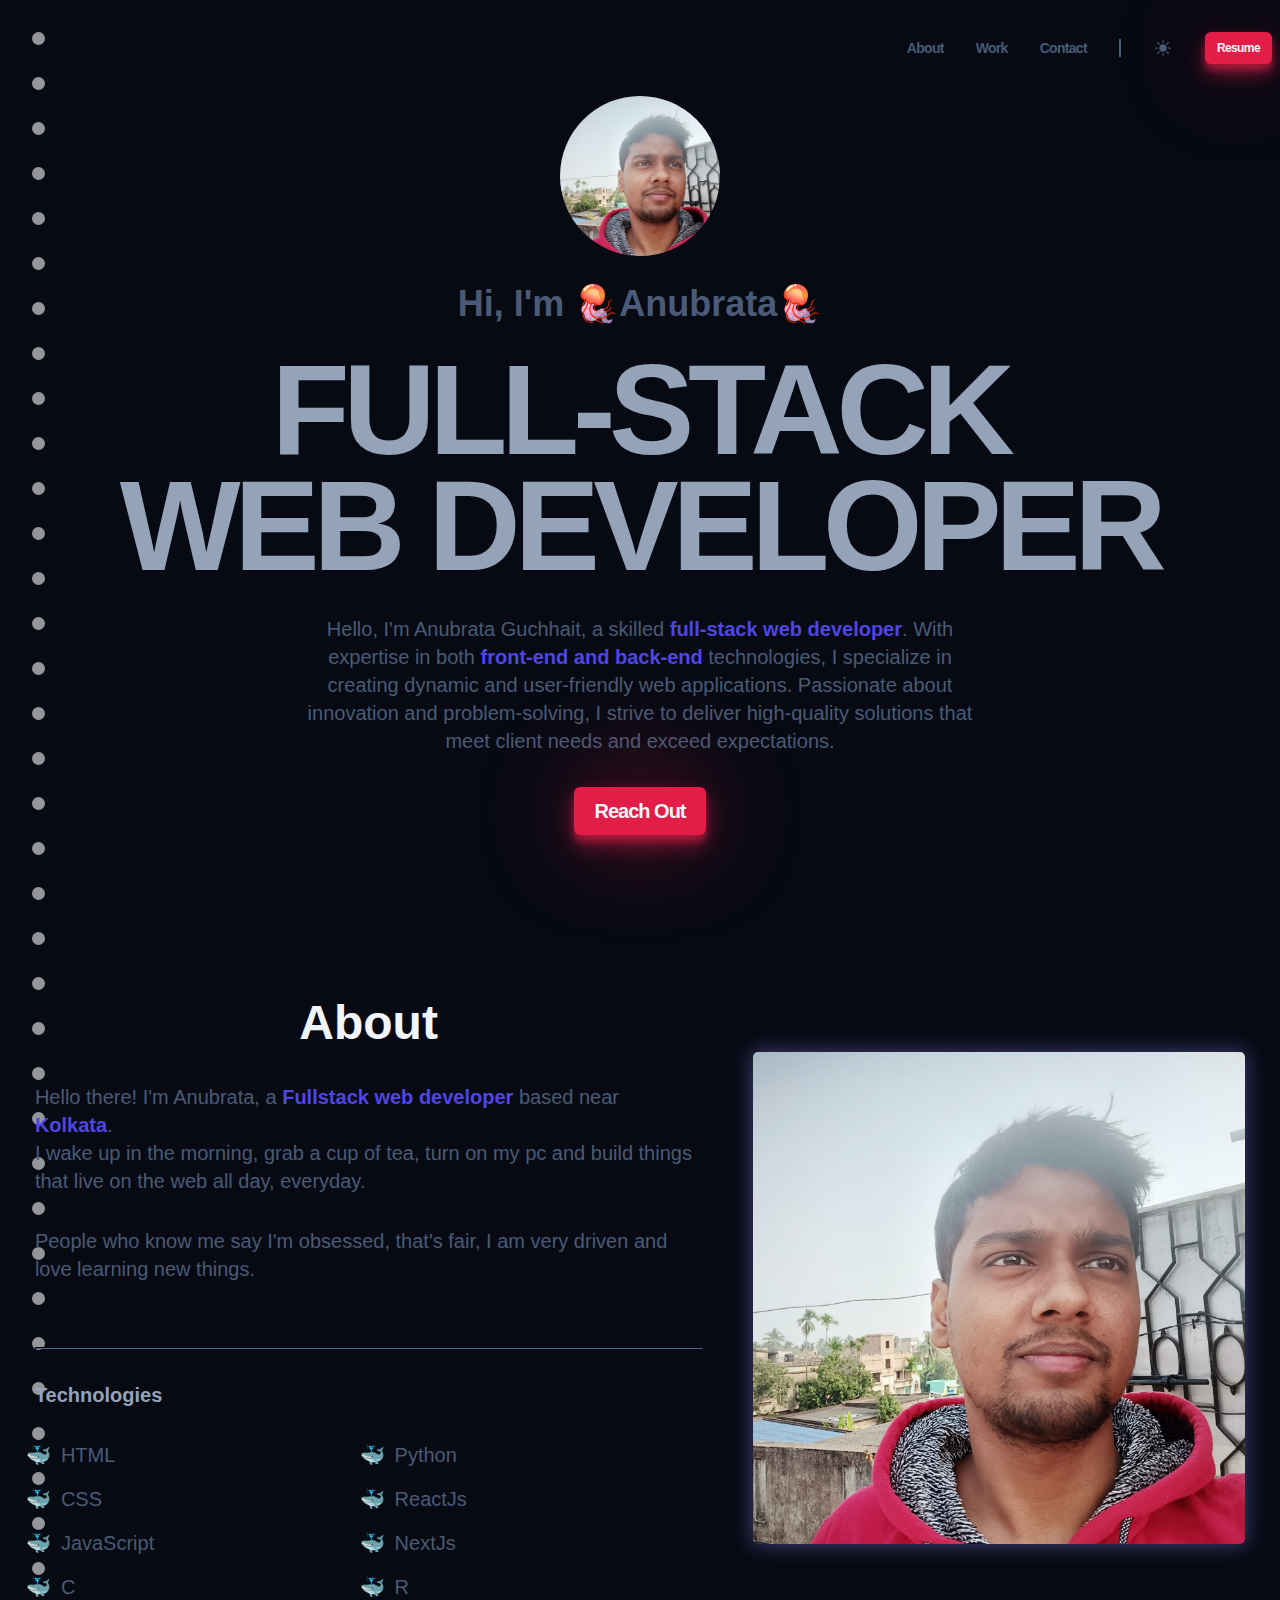
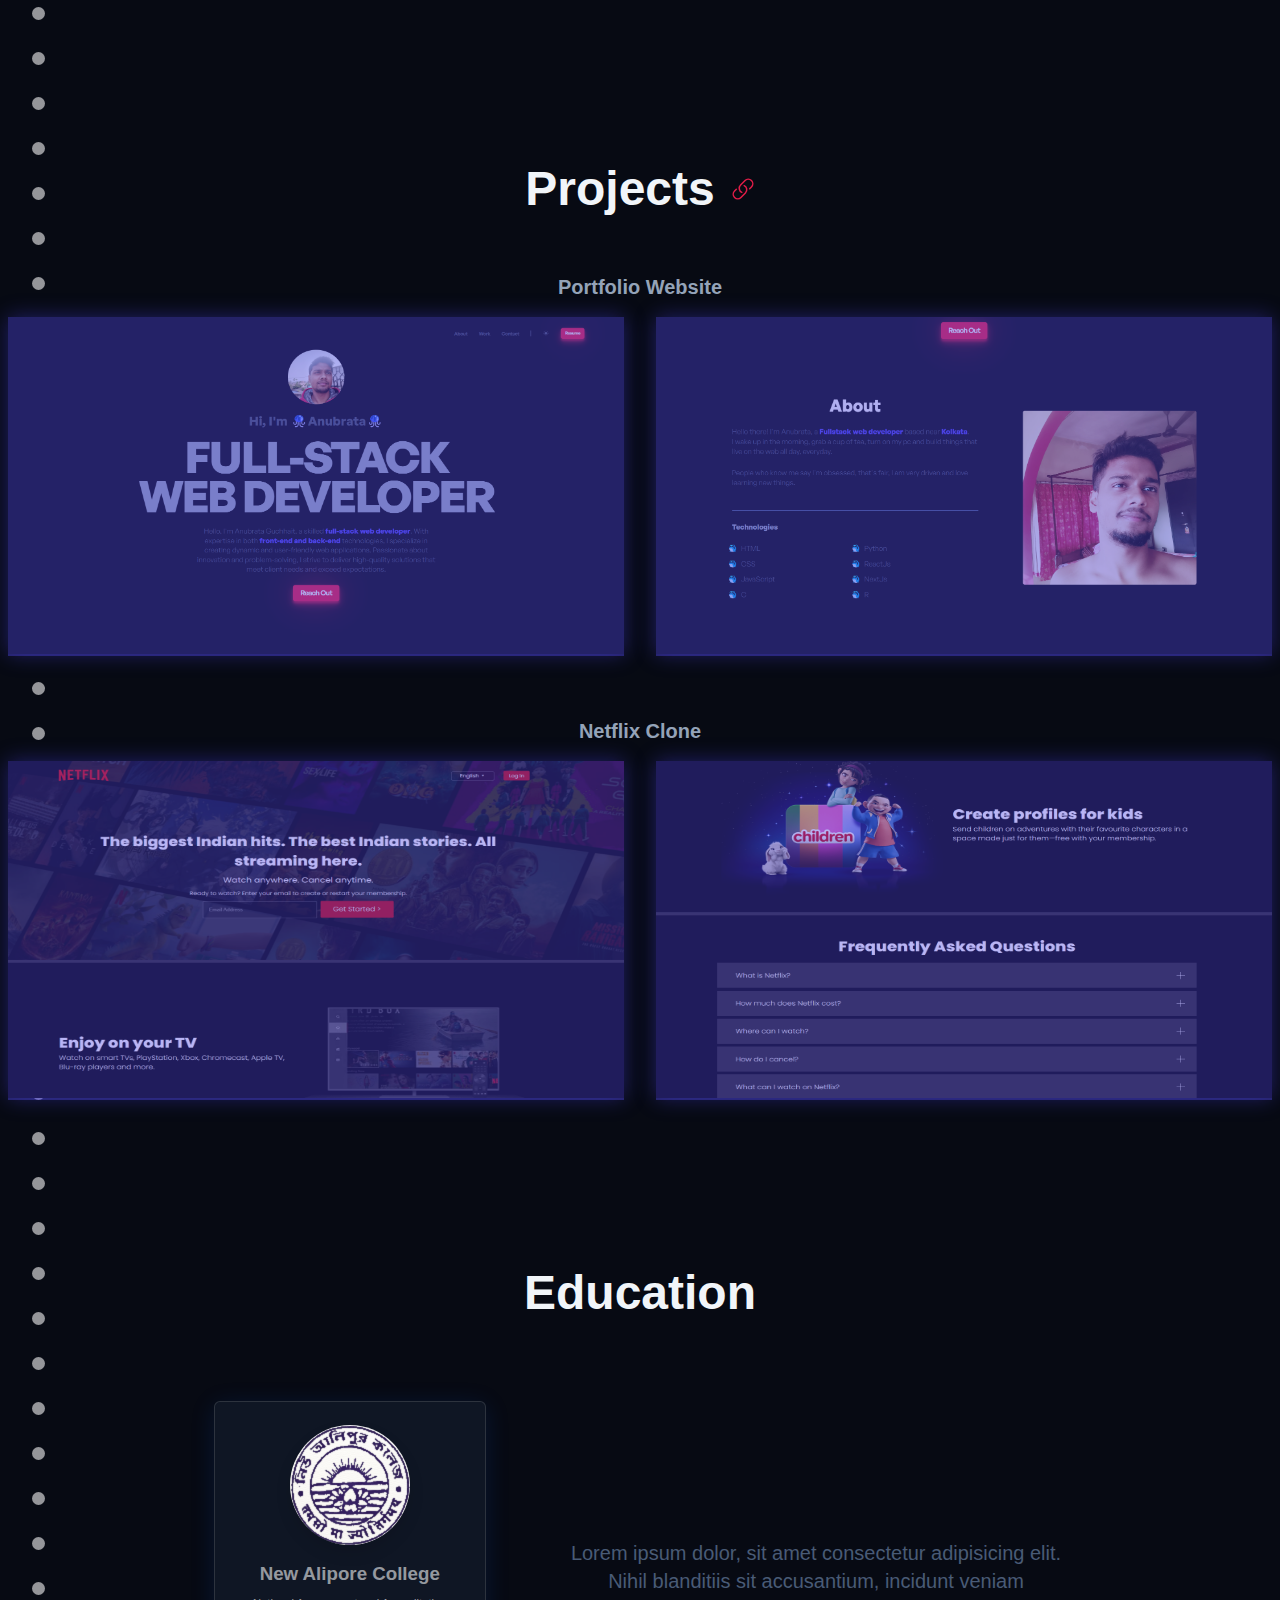
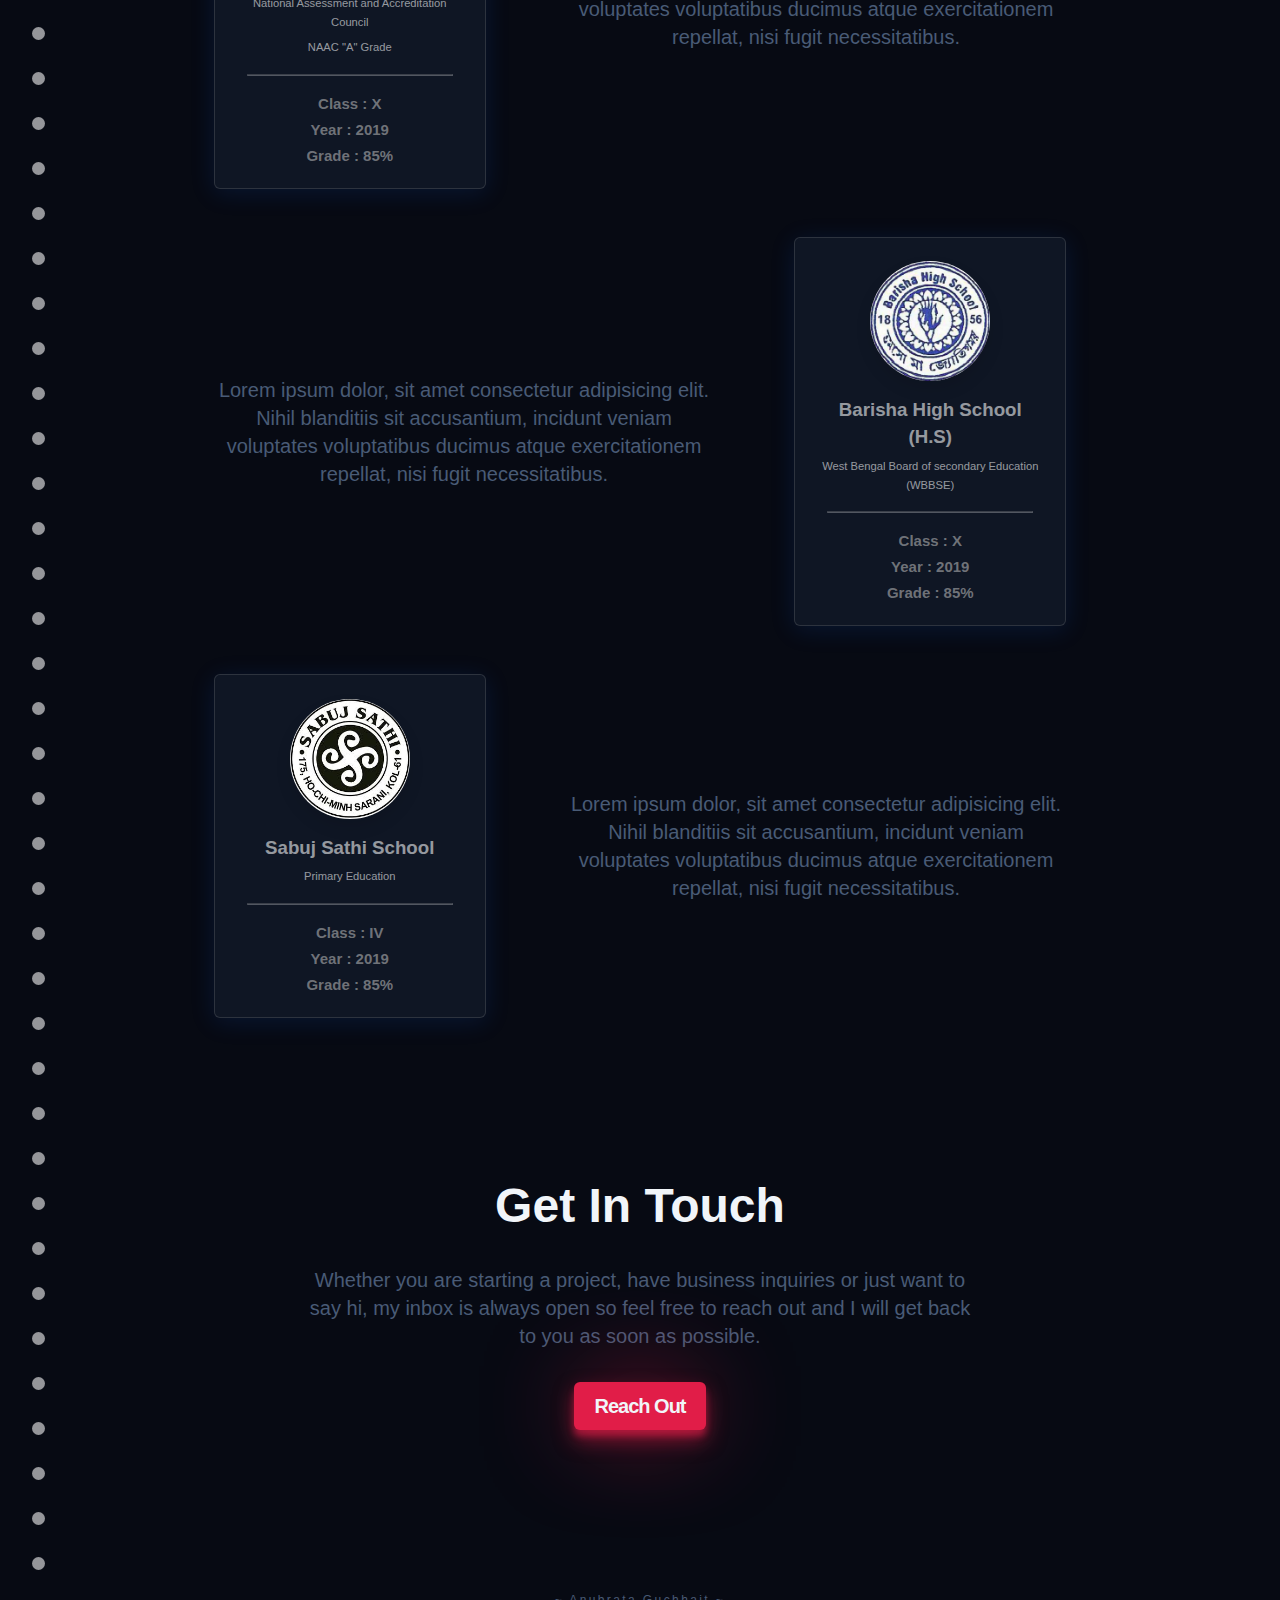
<file: index.html>
<!DOCTYPE html>
<html lang="en">

<head>
    <meta charset="UTF-8">
    <meta name="viewport" content="width=device-width, initial-scale=1.0">
    <title>Anubrata Guchhait</title>
    <link href="https://api.fontshare.com/v2/css?f[]=general-sans@400,500,600,700&display=swap" rel="stylesheet">

    <link rel="stylesheet" href="styles/modern-normalize.css">
    <link rel="stylesheet" href="styles/style.css">
    <link rel="stylesheet" href="styles/components/header.css">
    <link rel="stylesheet" href="styles/components/hero.css">
    <link rel="stylesheet" href="styles/components/about.css">
    <link rel="stylesheet" href="styles/components/projects.css">
    <link rel="stylesheet" href="styles/components/education.css">
    <link rel="stylesheet" href="styles/components/background.css">
    <link rel="stylesheet" href="styles/components/footer.css">
    <link rel="stylesheet" href="styles/components/mobile-nav.css">
    <link rel="stylesheet" href="styles/utiles.css">
    <link rel="stylesheet" href="styles/components/contacts.css">
</head>

<body>
    <div class="background">
        <div class="bubbles">
            <span style="--i:23"></span>
            <span style="--i:55"></span>
            <span style="--i:78"></span>
            <span style="--i:36"></span>
            <span style="--i:42"></span>
            <span style="--i:19"></span>
            <span style="--i:30"></span>
            <span style="--i:65"></span>
            <span style="--i:75"></span>
            <span style="--i:48"></span>
            <span style="--i:27"></span>
            <span style="--i:62"></span>
            <span style="--i:70"></span>
            <span style="--i:51"></span>
            <span style="--i:20"></span>
            <span style="--i:44"></span>
            <span style="--i:59"></span>
            <span style="--i:33"></span>
            <span style="--i:56"></span>
            <span style="--i:71"></span>
            <span style="--i:39"></span>
            <span style="--i:25"></span>
            <span style="--i:77"></span>
            <span style="--i:68"></span>
            <span style="--i:45"></span>
            <span style="--i:22"></span>
            <span style="--i:54"></span>
            <span style="--i:32"></span>
            <span style="--i:60"></span>
            <span style="--i:37"></span>
            <span style="--i:63"></span>
            <span style="--i:80"></span>
            <span style="--i:49"></span>
            <span style="--i:24"></span>
            <span style="--i:57"></span>
            <span style="--i:38"></span>
            <span style="--i:26"></span>
            <span style="--i:69"></span>
            <span style="--i:47"></span>
            <span style="--i:21"></span>
            <span style="--i:79"></span>
            <span style="--i:31"></span>
            <span style="--i:58"></span>
            <span style="--i:41"></span>
            <span style="--i:28"></span>
            <span style="--i:53"></span>
            <span style="--i:46"></span>
            <span style="--i:64"></span>
            <span style="--i:23"></span>
            <span style="--i:55"></span>
            <span style="--i:78"></span>
            <span style="--i:36"></span>
            <span style="--i:42"></span>
            <span style="--i:19"></span>
            <span style="--i:30"></span>
            <span style="--i:65"></span>
            <span style="--i:75"></span>
            <span style="--i:48"></span>
            <span style="--i:27"></span>
            <span style="--i:62"></span>
            <span style="--i:70"></span>
            <span style="--i:51"></span>
            <span style="--i:20"></span>
            <span style="--i:44"></span>
            <span style="--i:59"></span>
            <span style="--i:33"></span>
            <span style="--i:56"></span>
            <span style="--i:71"></span>
            <span style="--i:39"></span>
            <span style="--i:25"></span>
            <span style="--i:77"></span>
            <span style="--i:68"></span>
            <span style="--i:45"></span>
            <span style="--i:22"></span>
            <span style="--i:54"></span>
            <span style="--i:32"></span>
            <span style="--i:60"></span>
            <span style="--i:37"></span>
            <span style="--i:63"></span>
            <span style="--i:80"></span>
            <span style="--i:49"></span>
            <span style="--i:24"></span>
            <span style="--i:57"></span>
            <span style="--i:38"></span>
            <span style="--i:26"></span>
            <span style="--i:69"></span>
            <span style="--i:47"></span>
            <span style="--i:21"></span>
            <span style="--i:79"></span>
            <span style="--i:31"></span>
            <span style="--i:58"></span>
            <span style="--i:41"></span>
            <span style="--i:28"></span>
            <span style="--i:53"></span>
            <span style="--i:46"></span>
            <span style="--i:64"></span>
            <span style="--i:68"></span>
            <span style="--i:45"></span>
            <span style="--i:22"></span>
            <span style="--i:54"></span>
            <span style="--i:32"></span>
            <span style="--i:60"></span>
            <span style="--i:37"></span>
            <span style="--i:63"></span>
            <span style="--i:80"></span>
            <span style="--i:49"></span>
            <span style="--i:24"></span>
            <span style="--i:57"></span>
            <span style="--i:38"></span>
            <span style="--i:26"></span>
            <span style="--i:69"></span>
            <span style="--i:47"></span>
            <span style="--i:21"></span>
            <span style="--i:79"></span>
            <span style="--i:31"></span>
            <span style="--i:58"></span>
            <span style="--i:41"></span>
            <span style="--i:28"></span>
            <span style="--i:53"></span>
            <span style="--i:46"></span>
            <span style="--i:64"></span>
            <span style="--i:46"></span>
            <span style="--i:64"></span>
            <span style="--i:68"></span>
            <span style="--i:45"></span>
            <span style="--i:22"></span>
            <span style="--i:54"></span>
            <span style="--i:32"></span>
            <span style="--i:60"></span>
            <span style="--i:37"></span>
            <span style="--i:63"></span>
            <span style="--i:80"></span>
            <span style="--i:49"></span>
            <span style="--i:24"></span>
            <span style="--i:57"></span>
            <span style="--i:38"></span>
            <span style="--i:26"></span>
            <span style="--i:69"></span>
            <span style="--i:47"></span>
            <span style="--i:21"></span>
            <span style="--i:79"></span>
            <span style="--i:31"></span>
            <span style="--i:58"></span>
            <span style="--i:41"></span>
            <span style="--i:28"></span>
            <span style="--i:53"></span>
            <span style="--i:46"></span>
            <span style="--i:64"></span>
            <span style="--i:46"></span>
            <span style="--i:64"></span>
            <span style="--i:68"></span>
            <span style="--i:45"></span>
            <span style="--i:22"></span>
            <span style="--i:54"></span>
            <span style="--i:32"></span>
            <span style="--i:60"></span>
            <span style="--i:37"></span>
            <span style="--i:63"></span>
            <span style="--i:80"></span>
            <span style="--i:49"></span>
            <span style="--i:24"></span>
            <span style="--i:57"></span>
            <span style="--i:38"></span>
            <span style="--i:26"></span>
            <span style="--i:69"></span>
            <span style="--i:47"></span>
            <span style="--i:21"></span>
            <span style="--i:79"></span>
            <span style="--i:31"></span>
            <span style="--i:58"></span>
            <span style="--i:41"></span>
            <span style="--i:28"></span>
            <span style="--i:53"></span>
            <span style="--i:46"></span>
            <span style="--i:64"></span>
        </div>
    </div>
    <header class="container header">
        <nav>
            <ul class="header__menu">
                <li>
                    <a class="header__link" href="#about">About</a>
                </li>
                <li>
                    <a class="header__link" href="#projects">Work</a>
                </li>
                <li>
                    <a class="header__link" href="#contact">Contact</a>
                </li>
                <li class="header__line"></li>
                <li>
                    <button id="theme-toggle" class="header__sun">
                        <svg xmlns="http://www.w3.org/2000/svg" viewBox="0 0 24 24" fill="currentColor">
                            <path
                                d="M12 2.25a.75.75 0 0 1 .75.75v2.25a.75.75 0 0 1-1.5 0V3a.75.75 0 0 1 .75-.75ZM7.5 12a4.5 4.5 0 1 1 9 0 4.5 4.5 0 0 1-9 0ZM18.894 6.166a.75.75 0 0 0-1.06-1.06l-1.591 1.59a.75.75 0 1 0 1.06 1.061l1.591-1.59ZM21.75 12a.75.75 0 0 1-.75.75h-2.25a.75.75 0 0 1 0-1.5H21a.75.75 0 0 1 .75.75ZM17.834 18.894a.75.75 0 0 0 1.06-1.06l-1.59-1.591a.75.75 0 1 0-1.061 1.06l1.59 1.591ZM12 18a.75.75 0 0 1 .75.75V21a.75.75 0 0 1-1.5 0v-2.25A.75.75 0 0 1 12 18ZM7.758 17.303a.75.75 0 0 0-1.061-1.06l-1.591 1.59a.75.75 0 0 0 1.06 1.061l1.591-1.59ZM6 12a.75.75 0 0 1-.75.75H3a.75.75 0 0 1 0-1.5h2.25A.75.75 0 0 1 6 12ZM6.697 7.757a.75.75 0 0 0 1.06-1.06l-1.59-1.591a.75.75 0 0 0-1.061 1.06l1.59 1.591Z" />
                        </svg>


                    </button>
                </li>
                <li><a class="btn header__resume" href="#">Resume</a></li>
            </ul>
            <button class="header__bars">
                <svg xmlns="http://www.w3.org/2000/svg" viewBox="0 0 24 24" fill="currentColor">
                    <path fill-rule="evenodd"
                        d="M3 6.75A.75.75 0 0 1 3.75 6h16.5a.75.75 0 0 1 0 1.5H3.75A.75.75 0 0 1 3 6.75ZM3 12a.75.75 0 0 1 .75-.75h16.5a.75.75 0 0 1 0 1.5H3.75A.75.75 0 0 1 3 12Zm0 5.25a.75.75 0 0 1 .75-.75h16.5a.75.75 0 0 1 0 1.5H3.75a.75.75 0 0 1-.75-.75Z"
                        clip-rule="evenodd" />
                </svg>

            </button>
        </nav>
    </header>
    <!-- Mobile Navigation -->
    <div class="mobile-nav">
        <nav>
            <ul class="mobile-nav__menu">
                <li>
                    <a class="mobile-nav__link" href="#about">About</a>
                </li>
                <li>
                    <a class="mobile-nav__link" href="#projects">Work</a>
                </li>
                <li>
                    <a class="mobile-nav__link" href="#contact">Contact</a>
                </li>
                <li class="mobile-nav__link-line"></li>
                <li>
                    <button id="theme-toggle" class="mobile-nav__sun">
                        <svg xmlns="http://www.w3.org/2000/svg" viewBox="0 0 24 24" fill="currentColor">
                            <path
                                d="M12 2.25a.75.75 0 0 1 .75.75v2.25a.75.75 0 0 1-1.5 0V3a.75.75 0 0 1 .75-.75ZM7.5 12a4.5 4.5 0 1 1 9 0 4.5 4.5 0 0 1-9 0ZM18.894 6.166a.75.75 0 0 0-1.06-1.06l-1.591 1.59a.75.75 0 1 0 1.06 1.061l1.591-1.59ZM21.75 12a.75.75 0 0 1-.75.75h-2.25a.75.75 0 0 1 0-1.5H21a.75.75 0 0 1 .75.75ZM17.834 18.894a.75.75 0 0 0 1.06-1.06l-1.59-1.591a.75.75 0 1 0-1.061 1.06l1.59 1.591ZM12 18a.75.75 0 0 1 .75.75V21a.75.75 0 0 1-1.5 0v-2.25A.75.75 0 0 1 12 18ZM7.758 17.303a.75.75 0 0 0-1.061-1.06l-1.591 1.59a.75.75 0 0 0 1.06 1.061l1.591-1.59ZM6 12a.75.75 0 0 1-.75.75H3a.75.75 0 0 1 0-1.5h2.25A.75.75 0 0 1 6 12ZM6.697 7.757a.75.75 0 0 0 1.06-1.06l-1.59-1.591a.75.75 0 0 0-1.061 1.06l1.59 1.591Z" />
                        </svg>


                    </button>
                </li>
                <li><a class="mobile-nav__btn btn" href="#">Resume</a></li>
            </ul>
        </nav>
    </div>
    <!-- End of Mobile Navigation -->
    <main>
        <section class="hero container">
            <img class="hero__img" src="resources/IMG_20231218_230054.jpg" alt="logo pic">
            <h2 class="hero__h1">Hi, I'm 🪼Anubrata🪼</h2>
            <h1 class="hero__h2">Full-Stack <br> Web developer</h1>
            <p class="hero__description">Hello, I'm Anubrata Guchhait, a skilled <strong>full-stack web
                    developer</strong>. With expertise in both <strong>front-end and back-end</strong> technologies, I
                specialize in creating dynamic and user-friendly web applications. Passionate about innovation and
                problem-solving, I strive to deliver high-quality solutions that meet client needs and exceed
                expectations.</p>
            <a class="hero__btn btn" href="#">Reach Out</a>
        </section>
        <section id="about" class="about container section">
            <div class="about__content">
                <h2 class="about__title">About</h2>
                <p class="about__description">Hello there! I'm Anubrata, a <strong>Fullstack web developer</strong>
                    based near <strong>Kolkata</strong>. <br> I wake up in the morning, grab a cup of tea, turn on my pc
                    and build things that live on the web all day, everyday.</p>
                <p class="about__description">People who know me say I'm obsessed, that's fair, I am very driven and
                    love learning new things.</p>
                <p class="about__description"></p>
                <hr class="about__hr">
                <h3 class="about__subtitle">Technologies</h3>
                <div class="about__ul-container">
                    <ul class="about__ul">
                        <li class="about__list">HTML</li>
                        <li class="about__list">CSS</li>
                        <li class="about__list">JavaScript</li>
                        <li class="about__list">C</li>
                    </ul>
                    <ul class="about__ul">
                        <li class="about__list">Python</li>
                        <li class="about__list">ReactJs</li>
                        <li class="about__list">NextJs</li>
                        <li class="about__list">R</li>
                    </ul>
                </div>
            </div>
            <div class="about__img">
                <img class="about__img lazy" src="resources/IMG_20231218_230054.jpg" alt="profile pic">
            </div>
        </section>

        <!-- projects -->
        <section id="projects" class="projects container section">
            <div class="project__title-wrapper">
                <h2 class="project__title">Projects</h2>
                <a class="projects__link" href="https://github.com/ParkourAG?tab=repositories" target="_blank">
                    <svg xmlns="http://www.w3.org/2000/svg" fill="none" viewBox="0 0 24 24" stroke-width="1.5"
                        stroke="currentColor">
                        <path stroke-linecap="round" stroke-linejoin="round"
                            d="M13.19 8.688a4.5 4.5 0 0 1 1.242 7.244l-4.5 4.5a4.5 4.5 0 0 1-6.364-6.364l1.757-1.757m13.35-.622 1.757-1.757a4.5 4.5 0 0 0-6.364-6.364l-4.5 4.5a4.5 4.5 0 0 0 1.242 7.244" />
                    </svg>
                </a>
            </div>
            <!-- project-1 -->
            <div class="Projects__name ">
                <h3 class="about__subtitle">Portfolio Website</h3>
                <div class="projects__img">
                    <div class="projects__img-wrapper"><img class="lazy" src="resources/portfolio_ss1.png" alt=""></div>
                    <div class="projects__img-wrapper"><img class="lazy" src="resources/portfolio_ss2.png" alt=""></div>
                </div>
            </div>
            <!-- project-2 -->
            <div class="Projects__name ">
                <h3 class="about__subtitle">Netflix Clone</h3>
                <div class="projects__img">
                    <div class="projects__img-wrapper"><img class="lazy" src="resources/7924c4db-e676-4be0-b5e2-6481f8888cf7.png"
                            alt=""></div>
                    <div class="projects__img-wrapper"><img class="lazy" src="resources/fda16d06-ed7c-4fb4-967a-7a1e1aab2549.png"
                            alt=""></div>
                </div>
            </div>
        </section>

        <!-- education -->
        <section class="education container section">
            <h2 class="about__title education__title">Education</h2>
            <div class="education_row">
                <div class="card">
                    <div class="card__info">
                        <img class="card__img" src="resources/new_alipore_college.png" alt="">
                        <h3 class="education__heading">New Alipore College</h3>
                        <p>National Assessment and Accreditation Council</p>
                        <p>NAAC "A" Grade</p>
                    </div>
                    <hr class="card__hr">
                    <div class="card__description">
                        <p class="card__description-garde">Class : X</p>
                        <p class="card__description-garde">Year : 2019</p>
                        <p class="card__description-garde">Grade : 85%</p>
                    </div>
                </div>
                <p class="hero__description education_details" >Lorem ipsum dolor, sit amet consectetur adipisicing elit. Nihil blanditiis sit accusantium, incidunt veniam voluptates voluptatibus ducimus atque exercitationem repellat, nisi fugit necessitatibus.</p>
            </div>
            <div class="education_row_reverse">
                <div class="card">
                    <div class="card__info">
                        <img class="card__img" src="resources/barisha_logo.png" alt="">
                        <h3 class="education__heading">Barisha High School (H.S)</h3>
                        <p>West Bengal Board of secondary Education (WBBSE)</p>
                    </div>
                    <hr class="card__hr">
                    <div class="card__description">
                        <p class="card__description-garde">Class : X</p>
                        <p class="card__description-garde">Year : 2019</p>
                        <p class="card__description-garde">Grade : 85%</p>
                    </div>
                </div>
                <p class="hero__description education_details">Lorem ipsum dolor, sit amet consectetur adipisicing elit. Nihil blanditiis sit accusantium, incidunt veniam voluptates voluptatibus ducimus atque exercitationem repellat, nisi fugit necessitatibus.</p>
            </div>
            <div class="education_row">
                <div class="card">
                    <div class="card__info">
                        <img class="card__img" src="resources/sabuj_sathi.jpg" alt="">
                        <h3 class="education__heading">Sabuj Sathi School</h3>
                        <p>Primary Education</p>
                    </div>
                    <hr class="card__hr">
                    <div class="card__description">
                        <p class="card__description-garde">Class : IV</p>
                        <p class="card__description-garde">Year : 2019</p>
                        <p class="card__description-garde">Grade : 85%</p>
                    </div>
                </div>
                <p class="hero__description education_details">Lorem ipsum dolor, sit amet consectetur adipisicing elit. Nihil blanditiis sit accusantium, incidunt veniam voluptates voluptatibus ducimus atque exercitationem repellat, nisi fugit necessitatibus.</p>
            </div>
        </section>
        <section id="contact" class="contact container section">
            <h2 class="about__title">Get In Touch</h2>
            <p class="hero__description contact__description">Whether you are starting a project, have business inquiries or just want to say hi, my inbox is always open so feel free to reach out and I will get back to you as soon as possible.</p>
            <a class="hero__btn btn" href="mailto:nibeditaguchhait1234@gmail.com"
            target="_blank">Reach Out</a>
        </section>
    </main>

    <footer class="footer container section">
        <h3 class="footer__title">~ Anubrata Guchhait ~</h3>
    </footer>
    <script src="src/script.js"></script>
    <script src="src/mobile-nav.js"></script>
    <script src="src/dark_mode.js"></script>
</body>

</html>
</file>
<file: styles/style.css>
:root {
    --clr--light: #f1f5f9;
    --clr--dark: #070a13;
    --clr--slate400: #94a3b8;
    --clr--slate600: #495b76;
    --clr--slate800: #1e293b;
    --clr--rose: #e11d48;
    --clr--indigo: #4f46e5;

    /* sizes */
    --size-xxs: 0.5rem;
    --size-xs: 0.75rem;
    --size-sm: 0.875rem;
    --size-base: 1rem;
    --size-lg: 1.125rem;
    --size-xl: 1.25rem;
    --size-2xl: 1.5rem;
    --size-3xl: 1.875rem;
    --size-4xl: 2.25rem;
    --size-5xl: 3rem;
    --size-6xl: 3.75rem;
    --size-7xl: 4.5rem;
    --size-8xl: 6rem;
    --size-9xl: 8rem;
    --size-10xl: 10rem;

}

* {
    margin: 0;
    line-height: calc(1em + 0.5rem);
}

html {
    scroll-behavior: smooth;
    color: var(--clr--light);
}
.light-mode{
    --clr--dark: #f1f5f9;
    --clr--light: #070a13;
    --clr--slate400: #1e293b;
    --clr--slate600: #1e293b;
    --clr--slate800: #1e293b;
}

body {
    font-family: 'General Sans', sans-serif;
    background-color: var(--clr--dark);
    overflow-x: hidden;
    /* overflow-y: hidden; */
    /* overflow: hidden; */
}
picture,
video,
canvas,
svg {
    display: block;
    user-select: none;
    min-width: 100%;
}
img{
    user-select: none;
}
button {
    cursor: pointer;
    padding: 0;
    border: none;
    background: none;
    display: inline-block;
    color: inherit;
}
strong{
    color: var(--clr--indigo);
}
a {
    color: var(--clr--rose);
}
</file>
<file: styles/components/header.css>
.header{
    display: flex;
    justify-content: flex-end;
    align-items: center;
    padding-top: 2rem;
    padding-bottom: 2rem;
    position: relative;
    z-index: 9999;
    /* padding-right: 10px; */
    /* border: 2px solid red; */
}
.header__menu{
    display: none;
}
.header__bars{
    color: var(--clr--light);
    width: var(--size-2xl);
    height: var(--size-2xl);
    display: block;
}

/* xs */
/* @media (min-width: 475px) {} */

/* sm */
/* @media (min-width: 640px) {} */

/* md */
@media (min-width: 768px) {
    .header__menu{
        display: flex;
        align-items: center;
        list-style: none;
        padding: 0;
        gap: 2em;
        /* border: 2px solid red; */
    }
    .header__link{
        text-decoration: none;
        font-size: var(--size-xs);
        font-weight: 600;
        color: var(--clr--slate600);
        letter-spacing: -0.05em;
        transition: all 0.3s;
    }
    .header__line{
        border: 1px solid var(--clr--slate600);
        padding-top: 1em;
    }
    .header__sun{
        color: var(--clr--slate600);
        height: var(--size-base);
        width: var(--size-base);
        display: block;
        /* border: 2px solid red; */
    }
    .header__resume{
        font-size: var(--size-xs);
    }
    
    .header__link:hover{
        color: var(--clr--rose);
    }

    .header__bars{
        display: none;
    }
    
}

/* lg */
@media (min-width: 1024px) {
    .header__link{
        font-size: var(--size-sm);
    }
    .header__sun{
        height: var(--size-xl);
        width: var(--size-xl);
        /* border: 2px solid red; */
    }
    .header__resume{
        font-size: var(--size-xs);
    }
    
    .header__link:hover{
        color: var(--clr--rose);
    }
}

/* xl */
/* @media (min-width: 1280px) {} */

/* 2xl */
/* @media (min-width: 1536px) {} */
</file>
<file: styles/components/hero.css>
.hero{
    display: flex;
    flex-direction: column;
    justify-content: center;
    align-items: center;
    gap: 1rem;
    margin-top: 2rem;
    /* border: 1px solid; */
}
.hero__img{
    /* display: block; */
    border-radius: 50%;
    width: 6rem;
    height: 6rem;
    /* height: 90px; */
}
.hero__description{
    text-align: center;
    max-width: 60ch;
    color: var(--clr--slate600);
    font-size: var(--size-sm);
    line-height: 1.4;
}
.hero__h1{
    font-size: var(--size-base);
    color: var(--clr--slate600);
    line-height: 0.9;
}
.hero__h2{
    font-size: var(--size-4xl);
    text-align: center;
    color: var(--clr--slate400);
    letter-spacing: -0.05em;
    line-height: 0.9;
   text-transform: uppercase; 
}
.hero__btn{
    text-transform: capitalize;
    font-size: var(--size-sm);
}

/* xs */
@media (min-width: 475px) {
    .hero{
        gap: 1.5rem;
    }
    .hero__img{
        width: 6.5rem;
        height: 6.5rem;
    }
    .hero__description{
        font-size: var(--size-base);
    }
    .hero__h1{
        font-size: var(--size-lg);
    }
    .hero__h2{
        font-size: var(--size-5xl);
    }
    .hero__btn{
        font-size: var(--size-base);
    }
}

/* sm */
/* @media (min-width: 640px) {} */

/* md */
/* @media (min-width: 768px) {} */

/* lg */
@media (min-width: 1024px) {
    .hero{
        gap: 1.5rem;
    }
    .hero__img{
        width: 8rem;
        height: 8rem;
    }
    .hero__h1{
        font-size: var(--size-2xl);
    }
    .hero__h2{
        font-size: var(--size-7xl);
    }
    .hero__description{
        font-size: var(--size-lg);
    }
    .hero__btn{
        font-size: var(--size-lg);
    }
}

/* xl */
@media (min-width: 1280px) {
    .hero{
        gap: 2rem;
    }
    .hero__img{
        width: 10rem;
        height: 10rem;
    }
    .hero__h1{
        font-size: var(--size-4xl);
    }
    .hero__h2{
        font-size: var(--size-9xl);
    }
    .hero__description{
        font-size: var(--size-xl);
    }
    .hero__btn{
        font-size: var(--size-xl);
    }
}

/* 2xl */
/* @media (min-width: 1536px) {} */
</file>
<file: styles/components/about.css>
.about{
    display: flex;
    flex-direction: column;
    justify-content: center;
    gap: 1rem;
}
.about__img{
    display: flex;
    justify-content: center;
}
.about__img img{
    width: 19em;
    height: 19em;
    border-radius: 5px;
    box-shadow: 0 0 20px 1.5px rgba(140, 135, 242, 0.387);
}
.about__content{
    display: flex;
    flex-direction: column;
    gap: 1rem;
}
.about__title{
    /* text-align: center; */
    margin: auto;
    color: var(--clr--light);
    font-size: var(--size-2xl);

}
.about__description{
    margin: auto;
    max-width: 60ch;
    font-size: var(--size-sm);
    color: var(--clr--slate600);
}
.about__hr{
    border-color: var(--clr--slate800);
}
.about__subtitle{
    font-size: var(--size-sm);
    color: var(--clr--slate400);
}
.about__ul{
    display: flex;
    flex-direction: column;
    gap: 1em;
    list-style-type: "\1F433";
    padding-left: 1em;
    flex: 1;
}
.about__list{
    color: var(--clr--slate600);
    font-size: var(--size-sm);
}
.about__list::before{
    content: "";
    margin-left: 0.5em;
}
.about__ul-container{
    display: flex;
    flex-direction: row;
}

/* xs */
@media (min-width: 475px) {
    .about{
        gap: 1.5rem;
    }
    .about__img{
        display: flex;
        justify-content: center;
    }
    .about__content{
        gap: 1.5rem;
    }
    .about__title{
        font-size: var(--size-3xl);
    
    }
    .about__description{
        font-size: var(--size-base);
    }
    .about__subtitle{
        font-size: var(--size-base);
    }
    .about__list{
        font-size: var(--size-base);
    }
}

/* sm */
@media (min-width: 640px) {
    .about__img img{
        width: 25rem;
        height: 25rem;
    }
}

/* md */
/* @media (min-width: 768px) {} */

/* lg */
@media (min-width: 1024px) {
    .about{
        display: flex;
        flex-direction: row;
        justify-content: space-evenly;
        align-items: center;
    }
    .about__img img{
        width: 26.85rem;
        height: 26.85rem;
    }
    .about__title{
        font-size: var(--size-4xl);
    
    }
    .about__description{
        font-size: var(--size-lg);
    }
    .about__subtitle{
        font-size: var(--size-lg);
    }
    .about__list{
        font-size: var(--size-lg);
    }
}

/* xl */
@media (min-width: 1280px) {
    .about__content{
        gap: 2rem;
    }
    .about__title{
        font-size: var(--size-5xl);
    
    }
    .about__description{
        font-size: var(--size-xl);
    }
    .about__subtitle{
        font-size: var(--size-xl);
    }
    .about__list{
        font-size: var(--size-xl);
    }
    .about__img img{
        width: 30.75rem;
        height: 30.75rem;
    }
}

/* 2xl */
/* @media (min-width: 1536px) {} */
</file>
<file: styles/components/projects.css>
.Projects__name img{
    /* height: 350px;
    width: 625px; */

    /* height: 400px;
    width: 744px; */

    height: 177px;
    width: 320px;
    box-shadow: 0 0 20px rgba(73, 65, 233, 0.4);
}
.projects__img{
    display: flex;
    justify-content: center;
    flex-direction: column;
    gap: 2rem;
}
.projects{
    text-align: center;
    display: flex;
    flex-direction: column;
    gap: 3.5rem;
}
.Projects__name{
    display: flex;
    flex-direction: column;
    align-items: center;
    gap: 1rem;
}
.projects__img-wrapper{
    position: relative;
}
.projects__img-wrapper::after{
    content: '';
    background-color: rgba(79, 70, 229, 0.4);
    width: 100%;
    height: 97%;
    position: absolute;
    top: 0;
    left: 0;
    z-index: 1;
    transition: all 0.3s;
}
.projects__img-wrapper:hover::after{
    background-color: rgba(79, 70, 229, 0.1);
}
.projects__link{
    display: inline-block;
    height: var(--size-2xl);
    width: var(--size-2xl);
}
.project__title-wrapper{
    display: flex;
    align-items: center;
    gap: 1rem;
    margin: auto;
}
.project__title{
    color: var(--clr--light);
    font-size: var(--size-2xl);
}

/* xs */
@media (min-width: 475px) {
    .project__title{
        font-size: var(--size-3xl);
    }
    .Projects__name img{
        height: 246px;
        width: 460px;
    }
    .projects__img-wrapper::after{
        width: 100%;
        height: 97.7%;
    }
}

/* sm */
@media (min-width: 640px) {
    .Projects__name img{
        height: 333px;
        width: 625px;
    }
    .projects__img-wrapper::after{
        width: 100%;
        height: 98.5%;
    }
}

/* md */
@media (min-width: 768px) {
    .Projects__name img{
        height: 392px;
        width: 751px;
    }
    .projects__img-wrapper::after{
        width: 100%;
        height: 98.5%;
    }
}

/* lg */
@media (min-width: 1024px) {
    .project__title{
        font-size: var(--size-4xl);
    }
    .Projects__name img{
        height: 542px;
        width: 1008px;
    }
    .projects__img-wrapper::after{
        width: 100%;
        height: 98.9%;
    }
}

/* xl */
@media (min-width: 1280px) {
    .project__title{
        font-size: var(--size-5xl);
    }
    .projects__img{
        display: flex;
        justify-content: center;
        flex-direction: row;
        gap: 2rem;
    }
    .Projects__name img{
        height: 337px;
        width: 616px;
    }
    .projects__img-wrapper::after{
        width: 100%;
        height: 98.5%;
    }
}

/* 2xl */
@media (min-width: 1536px) {
    .Projects__name img{
        height: 400px;
        width: 744px;
    }
}
</file>
<file: styles/components/education.css>
.card{
    padding: 1.3rem;
    box-sizing: border-box;
    width: 15rem;
    /* height: 15rem; */
    gap: 1rem;
    display: flex;
    align-items: center;
    justify-content: center;
    flex-direction: column;
    /* border: 2px solid red; */
    /* margin: auto; */
    background: rgba(17, 25, 40, 0.83);
    color: rgb(255, 255, 255);
    box-shadow: rgba(23, 92, 230, 0.15) 0px 4px 24px;
    border: 1px solid rgba(255, 255, 255, 0.125);
    border-radius: 6px;
    transition: all 0.3s;
}
.education__heading{
    text-align: center;
}
.card__img{
    margin-top: 2.7px;
    width: 100px;
    height: 100px;
    border-radius: 50%;
    /* border-bottom: 1px solid black; */
    box-shadow: 0 8px 16px rgba(0, 0, 0, 0.1);
    user-select: auto;
}
.card__info{
    color: rgba(242, 243, 244, 0.6);
    display: flex;
    flex-direction: column;
    justify-content: flex-start;
    align-items: center;
    gap: 1rem;
}
.card__hr{
    display: hidden;
    width: 90%;
    border-color: rgba(255, 255, 255, 0.279);
}
.card__description{
    font-family: Poppins, sans-serif;
    
    color: rgba(242, 243, 244, 0.6);
    display: flex;
    flex-direction: column;
    justify-content: center;
    align-items: center;
    gap: 0.2rem;
    width: 80%;
}
.card__description-garde{
    font-size: 15px;
    font-weight: 600;
    color: rgba(177, 178, 179, 0.6);
}
.card__info p{
    margin-top: -10px;
    font-size: 0.7rem;
    text-align: center;
}
.education_row{
    display: flex;
    flex-direction: column;
    justify-content: center;
    align-items: center;
    gap: 1.3rem;
}
.education_row_reverse{
    display: flex;
    flex-direction: column;
    justify-content: center;
    align-items: center;
    gap: 1.3rem;
}
.education_details{
    max-width: 45ch;
    text-align: center;
    display: flex;
    justify-content: center;
    align-items: center;
}
.education{
    display: flex;
    flex-direction: column;
    gap: 3rem;
    align-items: center;
}
.education__title{
    margin-bottom: 2rem;
}
.card:hover{
    transform: scale(1.1);
}

/* xs */
@media (min-width: 475px) {
    .card{
        padding: 1.3rem;
        box-sizing: border-box;
        width: 17rem;
        /* height: 15rem; */
        gap: 1rem;
        display: flex;
        align-items: center;
        justify-content: center;
        flex-direction: column;
        /* border: 2px solid red; */
        /* margin: auto; */
        background: rgba(17, 25, 40, 0.83);
        color: rgb(255, 255, 255);
        box-shadow: rgba(23, 92, 230, 0.15) 0px 4px 24px;
        border: 1px solid rgba(255, 255, 255, 0.125);
        border-radius: 6px;
        transition: all 0.3s;
    }
}

/* sm */
/* @media (min-width: 640px) {} */

/* md */
@media (min-width: 900px) {
    .education_row{
        display: flex;
        flex-direction: row;
        justify-content: center;
        gap: 5rem;
    }
    .education_row_reverse{
        display: flex;
        flex-direction: row-reverse;
        justify-content: center;
        gap: 5rem;
    }
    .card__img{
        margin-top: 2.7px;
        width: 120px;
        height: 120px;
        border-radius: 50%;
        /* border-bottom: 1px solid black; */
        box-shadow: 0 8px 16px rgba(0, 0, 0, 0.1);
        user-select: auto;
    }
}

/* lg */
/* @media (min-width: 1024px) {} */

/* xl */
/* @media (min-width: 1280px) {} */

/* 2xl */
/* @media (min-width: 1536px) {} */
</file>
<file: styles/components/background.css>
.background{
    position: absolute;
    overflow: hidden;
    width: 100vw;
    z-index: -100;
    /* height: 100%; */
    top: 0;
    left: 0;
}
.bubbles{
    position: relative;
}
.bubbles span{
    display: block;
    background-color: rgba(255, 255, 255, 0.572);
    height: 13px;
    width: 13px;
    border-radius: 50%;
    margin: 2rem;
    animation: animate 5s linear infinite;
    animation-duration: calc(180s/ var(--i));
}

@keyframes animate{
    0%{
        transform: translateY(-120vh) translateX(130vw);
    }
    100%{
        transform: translateY(-10vh) translateX(-10vw);
    }
}
</file>
<file: styles/components/footer.css>
.footer__title{
    font-size: var(--size-xs);
    font-weight: 400;
    color: var(--clr--slate600);
    text-align: center;
    letter-spacing: 0.2em;
    user-select: none;
    margin-bottom: 1rem;
}
</file>
<file: styles/components/mobile-nav.css>
.mobile-nav{
    position: absolute;
    top: 0;
    left: 0;
    z-index: 999;
    width: 100vw;
    height: 100%;
    background-color: var(--clr--dark);
    display: none;
    justify-content: center;
    align-items: center;
    text-align: center;
}

.mobile-nav__menu{
    list-style: none;
    display: flex;
    justify-content: center;
    align-items: center;
    flex-direction: column;
    padding: 0;
    gap: 1rem;
}
.mobile-nav__link{
    font-size: var(--size-sm);
    text-decoration: none;
    font-weight: 600;
    color: var(--clr--slate600);
    letter-spacing: -0.05em;
    transition: color 0.3s;
}
.mobile-nav__link:hover{
    color: var(--clr--rose);
}

.mobile-nav__link-line{
    border: 1px solid var(--clr--slate600);
    padding-right: 1.5rem;
}
.mobile-nav__sun{
    display: block;
    height: var(--size-xl);
    width: var(--size-xl);
    color: var(--clr--slate600);
}
.mobile-nav__btn{
    font-size: var(--size-sm);
}
</file>
<file: styles/utiles.css>
/* xs */
/* @media (min-width: 475px) {} */

/* sm */
/* @media (min-width: 640px) {} */

/* md */
/* @media (min-width: 768px) {} */

/* lg */
/* @media (min-width: 1024px) {} */

/* xl */
/* @media (min-width: 1280px) {} */

/* 2xl */
/* @media (min-width: 1536px) {} */

.btn {
  display: inline-block;
  font-weight: 600;
  text-decoration: none;
  letter-spacing: -0.05em;
  background-color: var(--clr--rose);
  color: #f1f5f9;
  /* color: white; */
  padding: 0.5em 1em;
  border-radius: 6px;
  box-shadow: 0 10px 20px rgba(225, 29, 72, 0.5),
    0 6px 6px rgba(225, 29, 72, 0.5), 0 0 100px -10px var(--clr--rose);
  transition: all 0.3s;
}

.btn:hover {
  transform: translateY(-3px);
  box-shadow: 0 14px 28px rgba(225, 29, 72, 0.25),
    0 10px 10px rgba(225, 29, 72, 0.22), 0 0 120px -10px var(--clr--rose);
}
.container{
    width: 100%;
    margin: auto;
    padding-left: 0.5rem;
    padding-right: 0.5rem;
    /* border: 1px solid red; */
}
.section{
    margin-top: 5rem;
}


/* xs */
@media (min-width: 475px) {
    .container{
        max-width: 475px;
    }
}

/* sm */
@media (min-width: 640px) {
    .container{
        max-width: 640px;
    }
}

/* md */
@media (min-width: 768px) {
    .container{
        max-width: 768px;
    }
}

/* lg */
@media (min-width: 1024px) {
    .container{
        max-width: 1024px;
    }
    .section{
        margin-top: 10rem;
    }
}

/* xl */
@media (min-width: 1280px) {
    .container{
        max-width: 1280px;
    }
}

/* 2xl */
@media (min-width: 1536px) {
    .container{
        max-width: 1536px;
    }
}
</file>
<file: styles/components/contacts.css>
.contact{
    display: flex;
    flex-direction: column;
    justify-content: center;
    align-items: center;
    gap: 2rem;
}
.contact__description{
    color: var(--clr--slate600);
}
</file>
